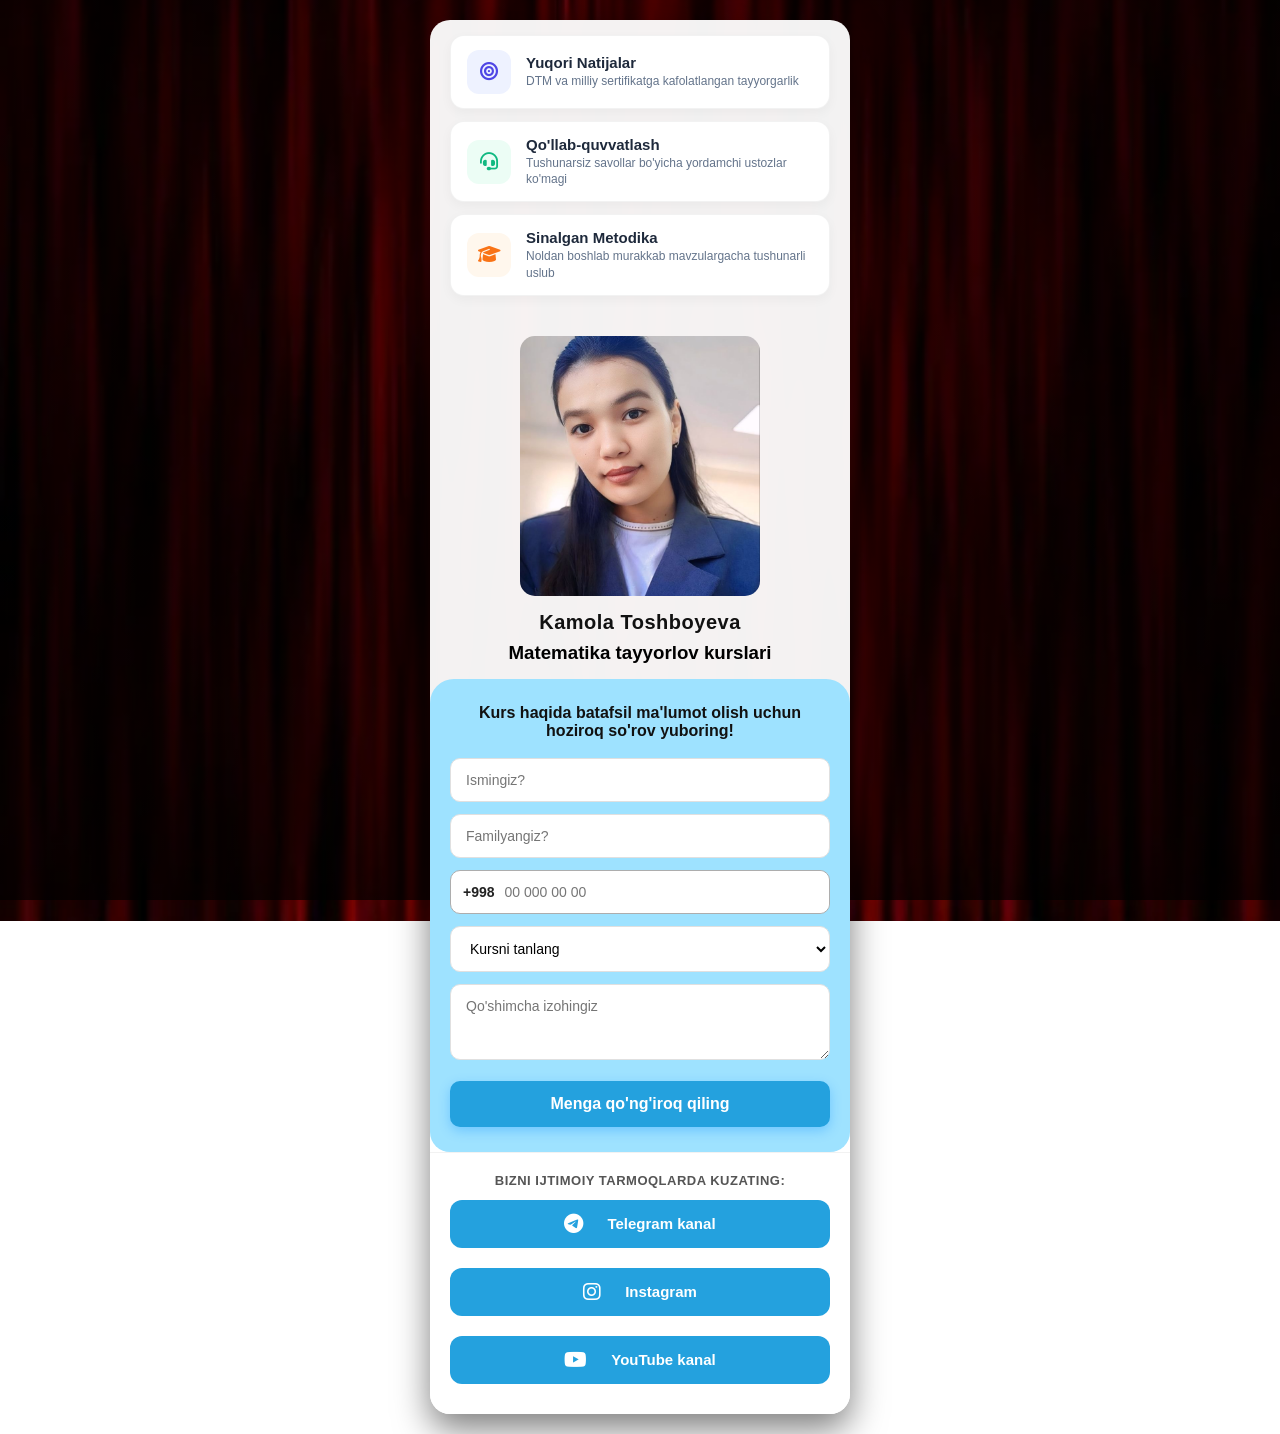
<file: index.html>
<!DOCTYPE html>
<html lang="uz">
<head>
    <meta charset="UTF-8">
    <meta name="viewport" content="width=device-width, initial-scale=1.0">
    <title>Kursga ro'yxatdan o'tish</title>
    <link rel="stylesheet" href="style.css">
    <link rel="stylesheet" href="https://cdnjs.cloudflare.com/ajax/libs/font-awesome/6.5.1/css/all.min.css">
</head>
<script src="script.js"></script>
<body>

    <main class="container">
        <!-- YUTUQLAR VA AFZALLIKLAR BLOKI -->
<div class="features-grid">
    <div class="feature-card">
        <div class="feature-icon target-icon">
            <i class="fa-solid fa-bullseye"></i>
        </div>
        <div class="feature-text">
            <h4>Yuqori Natijalar</h4>
            <p>DTM va milliy sertifikatga kafolatlangan tayyorgarlik</p>
        </div>
    </div>

    <div class="feature-card">
        <div class="feature-icon support-icon">
            <i class="fa-solid fa-headset"></i>
        </div>
        <div class="feature-text">
            <h4>Qo'llab-quvvatlash</h4>
            <p>Tushunarsiz savollar bo'yicha yordamchi ustozlar ko'magi</p>
        </div>
    </div>

    <div class="feature-card">
        <div class="feature-icon method-icon">
            <i class="fa-solid fa-graduation-cap"></i>
        </div>
        <div class="feature-text">
            <h4>Sinalgan Metodika</h4>
            <p>Noldan boshlab murakkab mavzulargacha tushunarli uslub</p>
        </div>
    </div>
</div>
        <!-- Rasm va Banner qismi -->
        <section class="banner">
            <div class="image-wrapper">
                <!-- Bu yerga ustoz rasmi qo'yiladi (agar bo'lmasa tayyor rasm turadi) -->
                <img src="kamola photo.jpg" alt="Ustoz rasmi" id="hero-img">
            </div>
            <h2>Kamola Toshboyeva</h2>
            <h3>Matematika tayyorlov kurslari</h3>
           
        </section>

        <!-- Form (Ro'yxatdan o'tish) qismi -->
        <section class="form-card">
            <h3>Kurs haqida batafsil ma'lumot olish uchun hoziroq so'rov yuboring!</h3>
            
            <form id="lead-form">
                <div class="input-group">
                    <input type="text"name="ismi" id="name" placeholder="Ismingiz?" required>
                   
                </div>
                <div class="input-group">
                      <input type="text"name="fam" id="name" placeholder="Familyangiz?" required>
                </div>

                <div class="input-group phone-group">
                    <span class="prefix">+998</span>
                    <input type="tel" name="raqam" id="phone" placeholder="00 000 00 00" maxlength="9" required>
                </div>

                <div class="input-group">
                    <select name="kurs" id="course" required>
                        <option value="" disabled selected>Kursni tanlang</option>
                        <option value="english">boshlang'ich</option>
                        <option value="math">Majburiy matematika</option>
                        <option value="sat">DTM Matematika</option>
                    </select>
                </div>

                <div class="input-group">
                    <textarea name="izoh" id="note" placeholder="Qo'shimcha izohingiz" rows="3"></textarea>
                </div>

                <button type="submit" class="btn btn-primary">Menga qo'ng'iroq qiling</button>
            </form>
        </section>
        <!-- Ijtimoiy tarmoqlar va havolalar qismi -->
        <section class="social-section">
            <p class="social-title">Bizni ijtimoiy tarmoqlarda kuzating:</p>
            
            <div class="social-links">
                <a href="https://t.me/math_english_teacher" target="_blank" class="social-btn telegram">
                    <i class="fa-brands fa-telegram"></i>
                    <span class="icon"></span> Telegram kanal
                </a>
                
                <a href="https://instagram.com/kamolaibragimovnaa" target="_blank" class="social-btn instagram">
                    <i class="fa-brands fa-instagram"></i>
                    <span class="icon"></span> Instagram
                </a>
                
                <a href="https://youtube.com/@KamolaToshboyeva" target="_blank" class="social-btn youtube">
                    <i class="fa-brands fa-youtube"></i>
                    <span class="icon"></span> YouTube kanal
                </a>
            </div>
        </section>
    </main>

    <script src="script.js"></script>
</body>
</html>
</file>
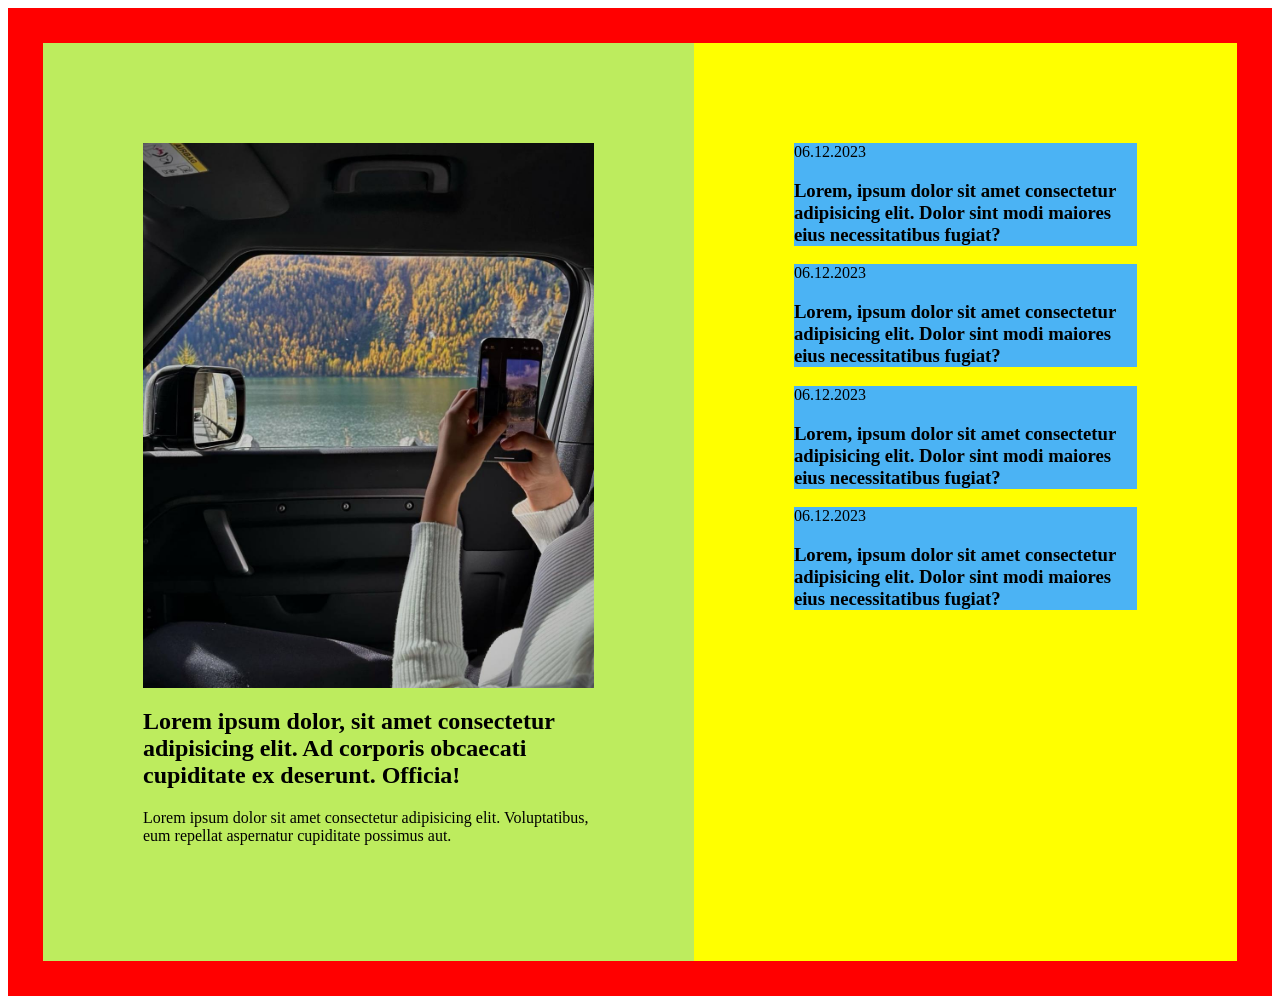
<file: 10 dars uy ishi/index.html>
<!DOCTYPE html>
<html lang="en">
<head>
    <meta charset="UTF-8">
    <meta name="viewport" content="width=device-width, initial-scale=1.0">
    <title>Document</title>
    <link rel="stylesheet" href="style.css">
</head>
<body>
    <div class="qizil">
        <div class="yashil">
            <img src="gul.jpg" alt="gul" class="pic">
            <div class="div1"> <h2 class="h2">Lorem ipsum dolor, sit amet consectetur adipisicing elit. Ad corporis obcaecati cupiditate ex deserunt. Officia!</h2>
                <p class="p">Lorem ipsum dolor sit amet consectetur adipisicing elit. Voluptatibus, eum repellat aspernatur cupiditate possimus aut.</p></div>
           
        </div>
        <div class="sariq">
         <div class="kok">
                <div class="sana">06.12.2023</div>
                <h3 class="h3">Lorem, ipsum dolor sit amet consectetur adipisicing elit. Dolor sint modi maiores eius necessitatibus fugiat?</h3>
         </div>
         <div class="kok">
            <div class="sana">06.12.2023</div>
            <h3 class="h3">Lorem, ipsum dolor sit amet consectetur adipisicing elit. Dolor sint modi maiores eius necessitatibus fugiat?</h3>
     </div>
     <div class="kok">
        <div class="sana">06.12.2023</div>
        <h3 class="h3">Lorem, ipsum dolor sit amet consectetur adipisicing elit. Dolor sint modi maiores eius necessitatibus fugiat?</h3>
 </div>
 <div class="kok">
    <div class="sana">06.12.2023</div>
    <h3 class="h3">Lorem, ipsum dolor sit amet consectetur adipisicing elit. Dolor sint modi maiores eius necessitatibus fugiat?</h3>
</div>
        </div>
    </div>
</body>
</html>
</file>
<file: style.css>
* {
    box-sizing: border-box;
    margin: 0;
    padding: 0;
}

/* 1. PARDA RASMINI BUTUN ORQA FONGA QO'YISH */
body {
    font-family: 'Segoe UI', Tahoma, Geneva, Verdana, sans-serif;
    
    /* Parda rasmingiz va ustidan qorong'i gradient */
    background-image: linear-gradient(rgba(0, 0, 0, 0.5), rgba(0, 0, 0, 0.7)), 
                      url('istockphoto-153157344-612x612.webp');
    background-size: cover;
    background-position: center;
    background-repeat: no-repeat;
    background-attachment: fixed;

    min-height: 100vh;
    display: flex;
    justify-content: center;
    align-items: center;
    padding: 20px 15px;
}

/* 2. ASOSIY KARTA (CONTAINER) */
.container {
    max-width: 420px;
    width: 100%;
    background: rgba(255, 255, 255, 0.95); /* Yengil shaffof oq karta */
    border-radius: 20px;
    overflow: hidden;
    box-shadow: 0 15px 35px rgba(0, 0, 0, 0.5);
    backdrop-filter: blur(5px);
}

/* BANNER VA USTOZ RASMI */
.banner {
    padding: 25px 20px 15px;
    text-align: center;
}
.image-wrapper {
    width: 100%;
    max-width: 240px;
    height: 260px; /* Balandlikni ancha uzaytirdik */
    margin: 0 auto 15px auto;
    border-radius: 15px;
    overflow: hidden;
   
}

.image-wrapper img {
    width: 100%;
    height: 100%;
    object-fit: cover;
    object-position: center 25%; /* Rasmni biroz pastroqqa surib, yelkani ham ko'rsatadi */
}
.banner h2 {
    font-size: 20px;
    font-weight: 800;
    margin: 15px 0 8px;
    color: #111;
    letter-spacing: 0.5px;
}

.banner p {
    font-size: 13px;
    color: #444;
    line-height: 1.4;
}

/* FORM QISMI (Sariq fonli blok) */
.form-card {
    background-color: #9ee2ff; /* Sariq rangli urg'u */
    padding: 25px 20px;
    border-radius: 24px 24px 20px 20px;
}

.form-card h3 {
    font-size: 16px;
    color: #111;
    text-align: center;
    margin-bottom: 18px;
    font-weight: 700;
}

.input-group {
    margin-bottom: 12px;
}

.input-group input, 
.input-group select, 
.input-group textarea {
    width: 100%;
    padding: 13px 15px;
    border: 1px solid #e0e0e0;
    border-radius: 10px;
    font-size: 14px;
    outline: none;
    background: #ffffff;
    font-family: inherit;
}

/* TELEFON INPUTI */
.phone-group {
    display: flex;
    background: #ffffff;
    border-radius: 10px;
    align-items: center;
    padding-left: 12px;
    border: 1px solid #adadad;
}

.phone-group .prefix {
    font-weight: bold;
    color: #222;
    font-size: 14px;
    margin-right: 5px;
}

.phone-group input {
    border: none;
    padding-left: 5px;
}

/* TUGMA */
.btn {
    width: 100%;
    padding: 14px;
    border: none;
    border-radius: 10px;
    font-size: 16px;
    font-weight: bold;
    cursor: pointer;
    transition: background 0.3s ease;
}

.btn-primary {
    background-color: #24A1DE;
    color: #ffffff;
    margin-top: 5px;
    box-shadow: 0 4px 12px rgba(0, 136, 255, 0.3);
}

.btn-primary:hover {
    background-color: #0066cc;
}
/* IJTIMOIY TARMOQLAR BLOKI */
.social-section {
    padding: 20px;
    text-align: center;
    border-top: 1px solid rgba(0, 0, 0, 0.05);
}

.social-title {
    font-size: 13px;
    font-weight: 700;
    color: #555;
    margin-bottom: 12px;
    text-transform: uppercase;
    letter-spacing: 0.5px;
}

.social-links {
    display: flex;
    flex-direction: column;
    gap: 10px;
}

.social-btn {
    display: flex;
    align-items: center;
    justify-content: center;
    gap: 12px; /* Ikonka va matn orasidagi masofa */
    padding: 14px 20px;
    border-radius: 12px;
    text-decoration: none;
    color: #ffffff;
    font-weight: 600;
    font-size: 15px;
    margin-bottom: 10px;
    transition: transform 0.2s ease, opacity 0.2s ease;
}

.social-btn:hover {
    opacity: 0.92;
    transform: translateY(-2px);
}

/* Ikonkalar hajmi */
.social-btn i {
    font-size: 20px;
}

/* Brend ranglari (Rasmda berilgan ochiq ko'k o'rniga haqiqiy brend ranglari juda chiroyli turadi) */
.social-btn.telegram {
    background-color: #24A1DE;
}

.social-btn.instagram {
    background: #24A1DE;
}

.social-btn.youtube {
    background-color: #24A1DE;
}

.social-btn .icon {
    font-size: 16px;
}
/* AFZALLIKLAR STILI */
.features-grid {
    display: flex;
    flex-direction: column;
    gap: 12px;
    padding: 15px 20px;
}

.feature-card {
    display: flex;
    align-items: center;
    gap: 15px;
    background: #ffffff;
    padding: 14px 16px;
    border-radius: 14px;
    box-shadow: 0 4px 12px rgba(0, 0, 0, 0.04);
    border: 1px solid rgba(0, 0, 0, 0.05);
    text-align: left;
}

/* Ikonka doirasi stili */
.feature-icon {
    width: 44px;
    height: 44px;
    min-width: 44px;
    border-radius: 12px;
    display: flex;
    align-items: center;
    justify-content: center;
    font-size: 18px;
}

/* Har bir ikonkaning alohida chiroyli rangi */
.target-icon {
    background-color: #eef2ff;
    color: #4f46e5;
}

.support-icon {
    background-color: #ecfdf5;
    color: #10b981;
}

.method-icon {
    background-color: #fff7ed;
    color: #f97316;
}

.feature-text h4 {
    font-size: 15px;
    font-weight: 700;
    color: #1e293b;
    margin-bottom: 2px;
}

.feature-text p {
    font-size: 12px;
    color: #64748b;
    line-height: 1.35;
}
/* ==========================================
   MOBIL QURILMALAR UCHUN MOSLASHUVCHAN KOD
   ========================================== */

@media (max-width: 768px) {
    /* Umumiy sahifa chegaralarini kichraytirish */
    body {
        padding: 10px;
    }

    /* Container va kontent bloklarini moslash */
    .container, section, main {
        width: 100% !important;
        max-width: 100% !important;
        padding: 15px !important;
        margin: 0 auto !important;
    }

    /* Sarlavha matnlari o'lchamini kichraytirish */
    h1 {
        font-size: 24px !important;
    }

    h2 {
        font-size: 20px !important;
    }

    p {
        font-size: 15px !important;
    }

    /* Formani va inputlarni to'liq kenglikka o'tkazish */
    form {
        width: 100% !important;
        padding: 10px !important;
    }

    input, select, textarea, button {
        width: 100% !important;
        font-size: 16px !important; /* iPhone'da avto-zoom bo'lib ketmasligi uchun */
        box-sizing: border-box;
        margin-bottom: 12px;
    }

    /* Yonma-yon turgan bloklarni ustma-ust o'tkazish */
    .row, .flex-container, .grid-container {
        display: flex !important;
        flex-direction: column !important;
    }
}
</file>
<file: 10 dars uy ishi/style.css>
.qizil{
    background-color: red;
   display: flex;
    padding: 35px;
}
.yashil{
    background-color: rgb(189, 236, 94);
    padding: 100px;
}
.sariq{
    padding: 100px;
    background-color: yellow;
   
}
.pic{
    width: 100%;
  
    display: flex;
     margin: auto;
}
.kok{
  background-color: rgb(75, 179, 244);
}
</file>
